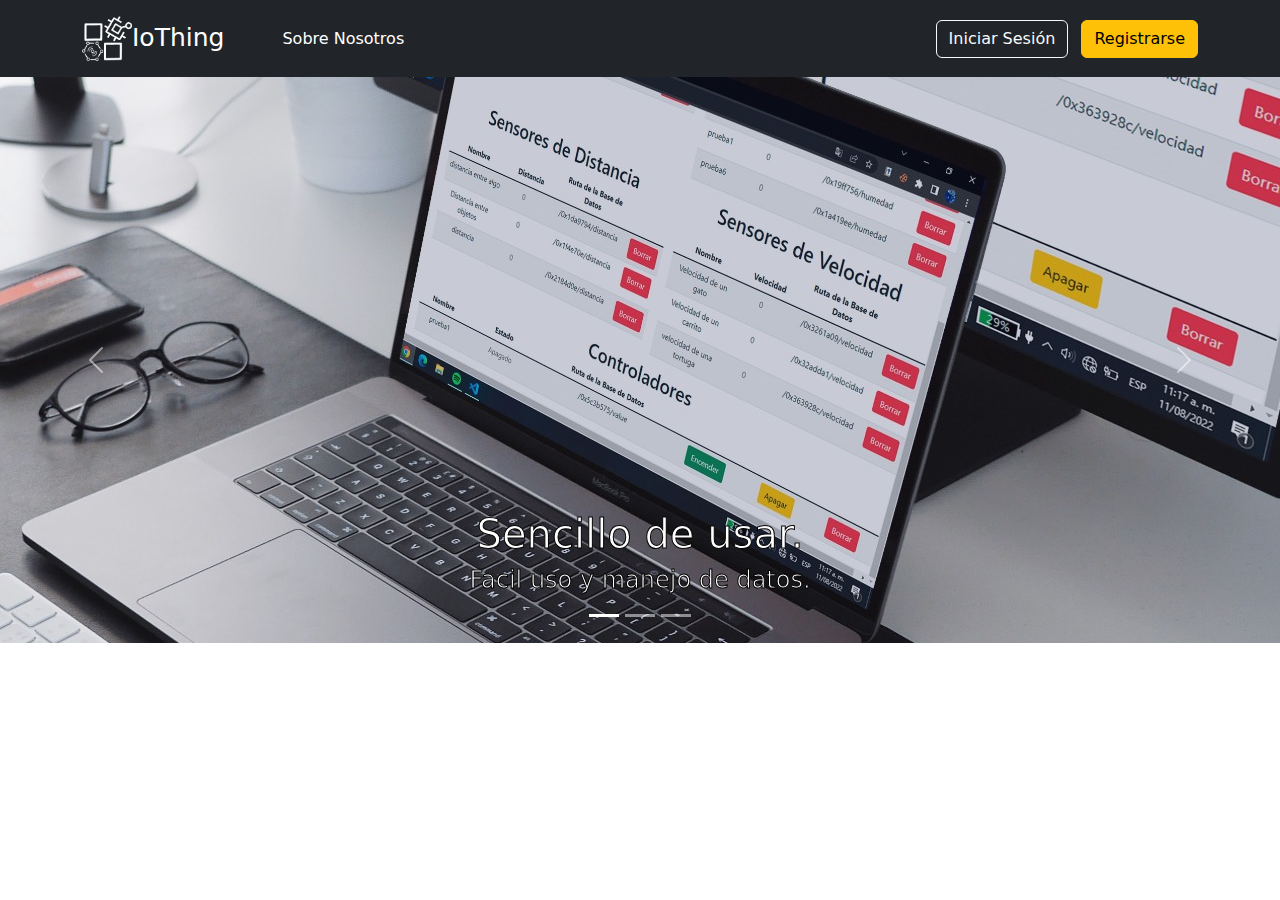
<file: mvc/views/public/index.html>
<!DOCTYPE html>
<html lang="en">

<head>
    <meta charset="UTF-8">
    <meta http-equiv="X-UA-Compatible" content="IE=edge">
    <meta name="viewport" content="width=device-width, initial-scale=1.0">
    <title>IoThing</title>
    <link href="https://cdn.jsdelivr.net/npm/bootstrap@5.1.3/dist/css/bootstrap.min.css" rel="stylesheet">
    <link rel="stylesheet" href="/static/css/style.css">
    <link rel="shortcut icon" href="/static/images/IoThing.ico" type="image/x-icon">
    <script src="https://cdn.jsdelivr.net/npm/bootstrap@5.1.3/dist/js/bootstrap.bundle.min.js"></script>
</head>

<body>
  <header class="p-3 bg-dark text-white">
    <div class="container">
        <div class="d-flex flex-wrap align-items-center justify-content-center justify-content-lg-start">
            <a id="title" class="nav-link text-white" href="/"><img src="/static/images/IoThing_white.png"
                    width="50px">IoThing</a>
            <ul class="nav col-12 col-lg-auto me-lg-auto mb-2 justify-content-center mb-md-0">
                <li><a href="#" class="nav-link px-2 text-white">Sobre Nosotros</a></li>
            </ul>

        <div class="text-end">
          <a href="/login" class="btn btn-outline-light me-2">Iniciar Sesión</a>
          <a href="/signup" class="btn btn-warning">Registrarse</a>
        </div>
      </div>
    </div>
  </header>
    <div id="demo" class="carousel slide" data-bs-ride="carousel">
        <!-- Indicators/dots -->
        <div class="carousel-indicators">
            <button type="button" data-bs-target="#demo" data-bs-slide-to="0" class="active"></button>
            <button type="button" data-bs-target="#demo" data-bs-slide-to="1"></button>
            <button type="button" data-bs-target="#demo" data-bs-slide-to="2"></button>
        </div>
        <!-- The slideshow/carousel -->
        <div class="carousel-inner">
            <div class="carousel-item active">
                <img src="/static/images/Devices.jpg" class="d-block" >
                <div class="carousel-caption">
                    <h1>Sencillo de usar.</h1>
                    <h4>Facil uso y manejo de datos.</h4>
                </div>
            </div>
            <div class="carousel-item">
                <img src="/static/images/Free_MacBook_Pro_4.jpg" class="d-block" >
                <div class="carousel-caption">
                    <h1>Widgets para lo que requieres.</h1>
                    <h4>Utiliza Widgets dependiendo a tu proyecto.</h4>
                </div>
            </div>
            <div class="carousel-item">
                <img src="/static/images/3mockup.png" class="d-block" >
                <div class="carousel-caption">
                    <h1>Maneja tu proyecto</h1>
                    <h4>Conecta tu codigo y tu pase de datos para el manejo de datos.</h4>
                </div>
            </div>
        </div>
        <!-- Left and right controls/icons -->
        <button class="carousel-control-prev" type="button" data-bs-target="#demo" data-bs-slide="prev">
            <span class="carousel-control-prev-icon"></span>
        </button>
        <button class="carousel-control-next" type="button" data-bs-target="#demo" data-bs-slide="next">
            <span class="carousel-control-next-icon"></span>
        </button>
    </div>

</body>

</html>
</file>
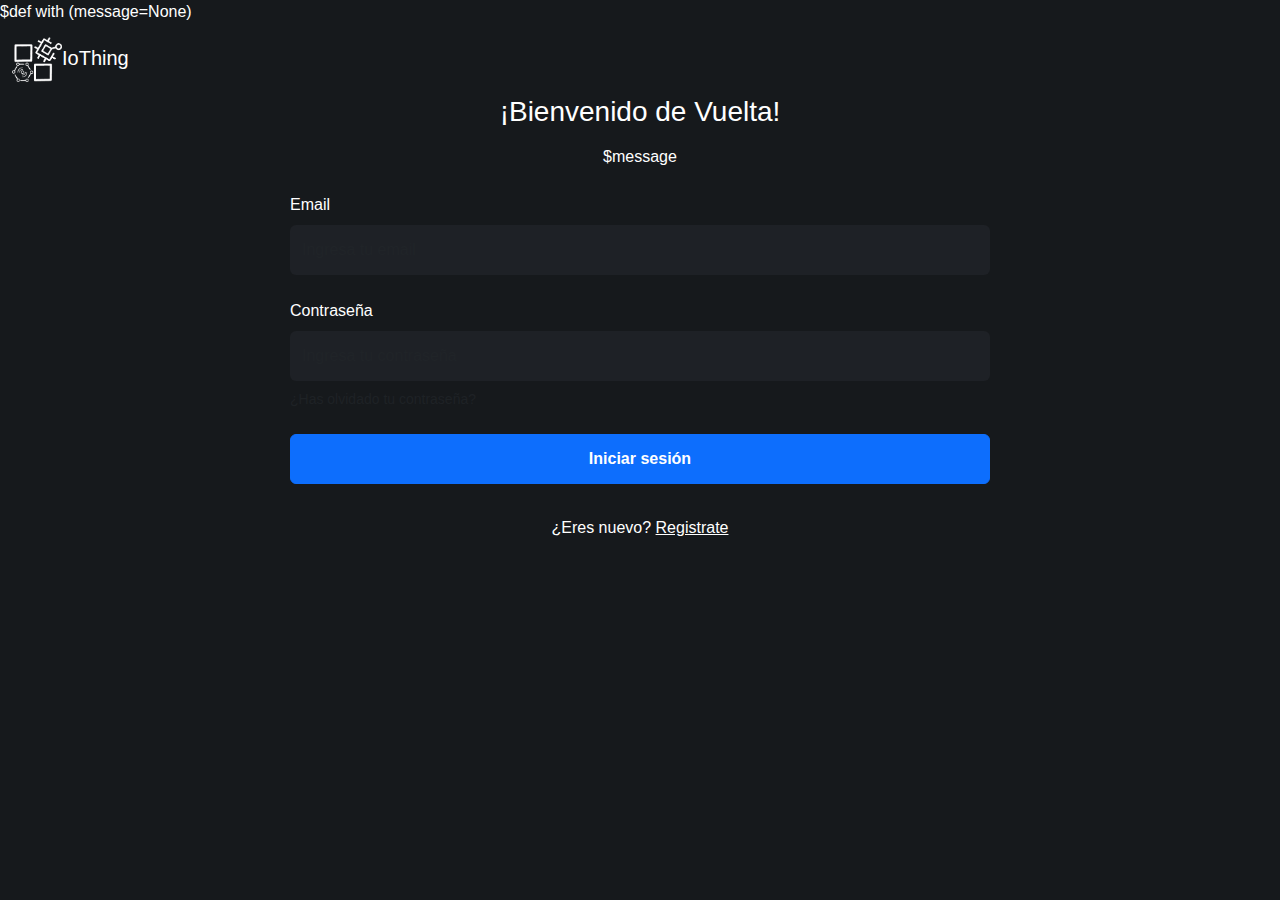
<file: mvc/views/public/login.html>
$def with (message=None)
<!DOCTYPE html>
<html lang="en">

<head>
  <meta charset="UTF-8">
  <meta http-equiv="X-UA-Compatible" content="IE=edge">
  <meta name="viewport" content="width=device-width, initial-scale=1.0">
  <link href="https://cdn.jsdelivr.net/npm/bootstrap@5.1.3/dist/css/bootstrap.min.css" rel="stylesheet">
  <link rel="stylesheet" href="/static/css/form_register.css">
  <link rel="shortcut icon" href="/static/images/IoThing.ico" type="image/x-icon">
  <title>IoThing - Login</title>
</head>

<body class="bg-dark">
  <header class="mb-auto">
    <nav class="navbar navbar-expand-sm navbar-dark bg-dark" aria-label="Third navbar example">
      <div class="container-fluid">
        <a class="navbar-brand" href="/"><img src="/static/images/IoThing_white.png" width="50px">IoThing</a>
        <button class="navbar-toggler" type="button" data-bs-toggle="collapse" data-bs-target="#navbarsExample03"
          aria-controls="navbarsExample03" aria-expanded="false" aria-label="Toggle navigation">
          <span class="navbar-toggler-icon"></span>
        </button>
      </div>
    </nav>
  </header>
  <div class="form-align">
    <form class="form-signin" method="POST">
      <div class="text-center mb-4">
        <h1 class="h3 mb-3 fw-normal">¡Bienvenido de Vuelta!</h1>
        <p>$message</p>
      </div>

      <div class="mb-4">
        <label for="exampleInputEmail1" class="form-label font-weight-bold">Email</label>
        <input type="email" name="email" id="email" class="form-control text-light bg-dark-x border-0"
          id="exampleInputEmail1" placeholder="Ingresa tu email" aria-describedby="emailHelp">
      </div>

      <div class="mb-4">
        <label for="exampleInputPassword1" class="form-label  font-weight-bold">Contraseña</label>
        <input type="password" name="password" id="password" class="form-control text-light bg-dark-x border-0 mb-2"
          placeholder="Ingresa tu contraseña" id="exampleInputPassword1">
        <a href="/recuperar" id="emailHelp" class="form-text text-muted text-decoration-none">¿Has olvidado tu
          contraseña?</a>
      </div>
      <button type="submit" class="btn btn-primary w-100">Iniciar sesión</button>
    </form>
    <div class="text-center px-lg-5 pt-lg-3 pb-lg-4 p-4 mt-auto w-100">
      <p class="d-inline-block mb-0">¿Eres nuevo? </p> <a href="/signup" class="text-light font-weight-bold text-decoration-none"><u>Registrate</u></a>
    </div>
  </div>
</body>
</html>
</file>
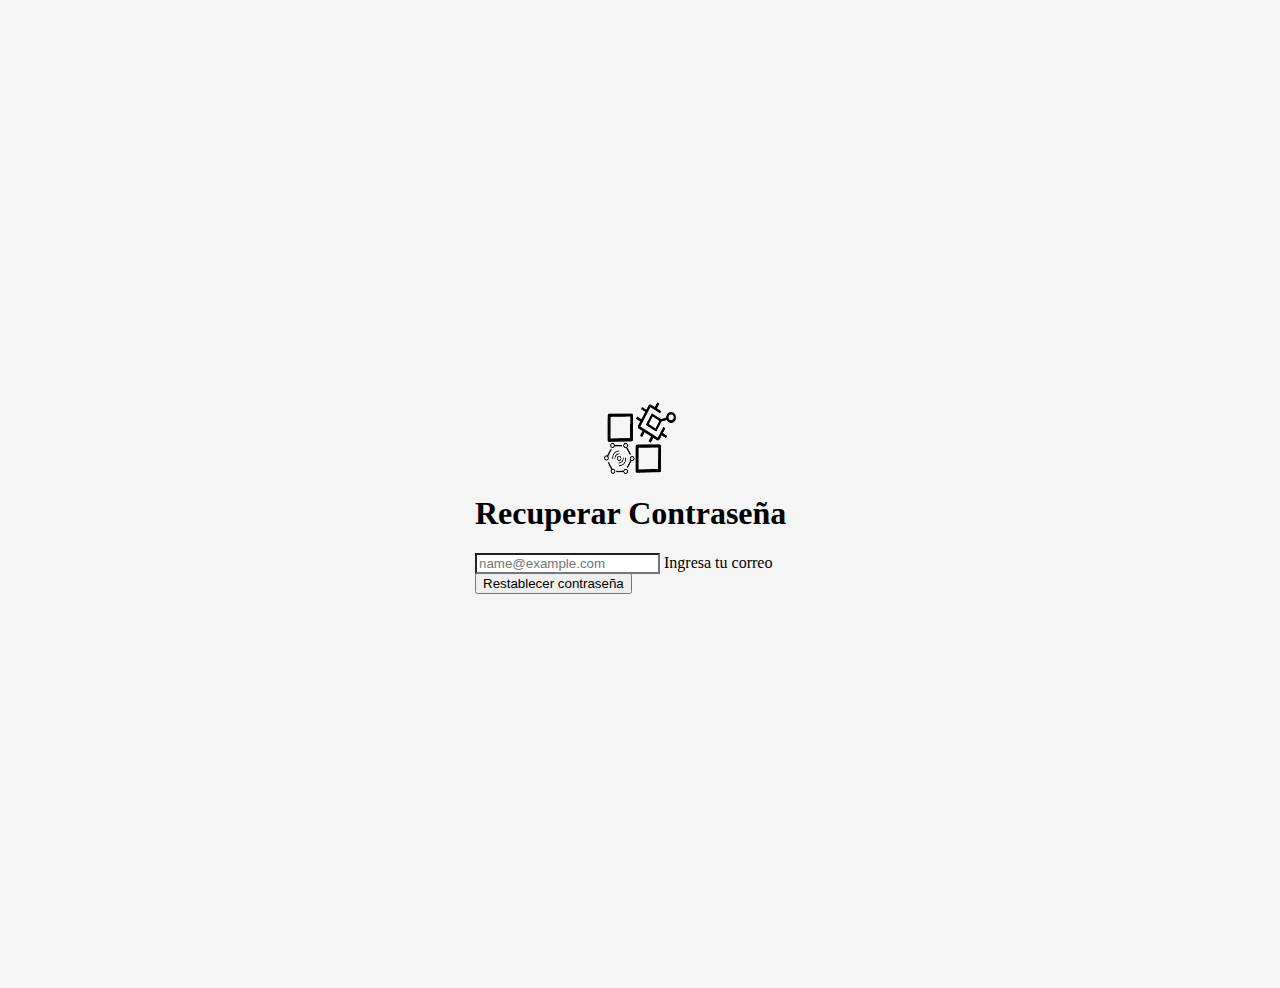
<file: mvc/views/public/recuperar.html>
<!DOCTYPE html>
<html lang="es">
<head>
    <meta charset="UTF-8">
    <meta http-equiv="X-UA-Compatible" content="IE=edge">
    <meta name="viewport" content="width=device-width, initial-scale=1.0">
    <title>Recuperar contraseña</title>
    <link href="https://cdn.jsdelivr.net/npm/bootstrap@5.1.3/dist/css/bootstrap.min.css" rel="stylesheet" integrity="sha384-1BmE4kWBq78iYhFldvKuhfTAU6auU8tT94WrHftjDbrCEXSU1oBoqyl2QvZ6jIW3" crossorigin="anonymous">
    <link rel="stylesheet" href="/static/css/recuperar_form.css">
    <link rel="shortcut icon" href="/static/images/IoThing.ico" type="image/x-icon">
</head>
<body>
    <main class="form-signin">
        <form method="POST">
          <img class="mb-4" src="/static/images/IoThing_black.png" alt="" width="72" height="72">
          <h1 class="h3 mb-3 fw-normal">Recuperar Contraseña</h1>
      
          <div class="form-floating">
            <input type="email" class="form-control" id="floatingInput" placeholder="name@example.com" name="email" >
            <label for="floatingInput">Ingresa tu correo</label>
          </div>
          
          <button class="w-100 btn btn-lg btn-primary" type="submit">Restablecer contraseña</button>
        </form>
    </main>
</body>
</html>
</file>
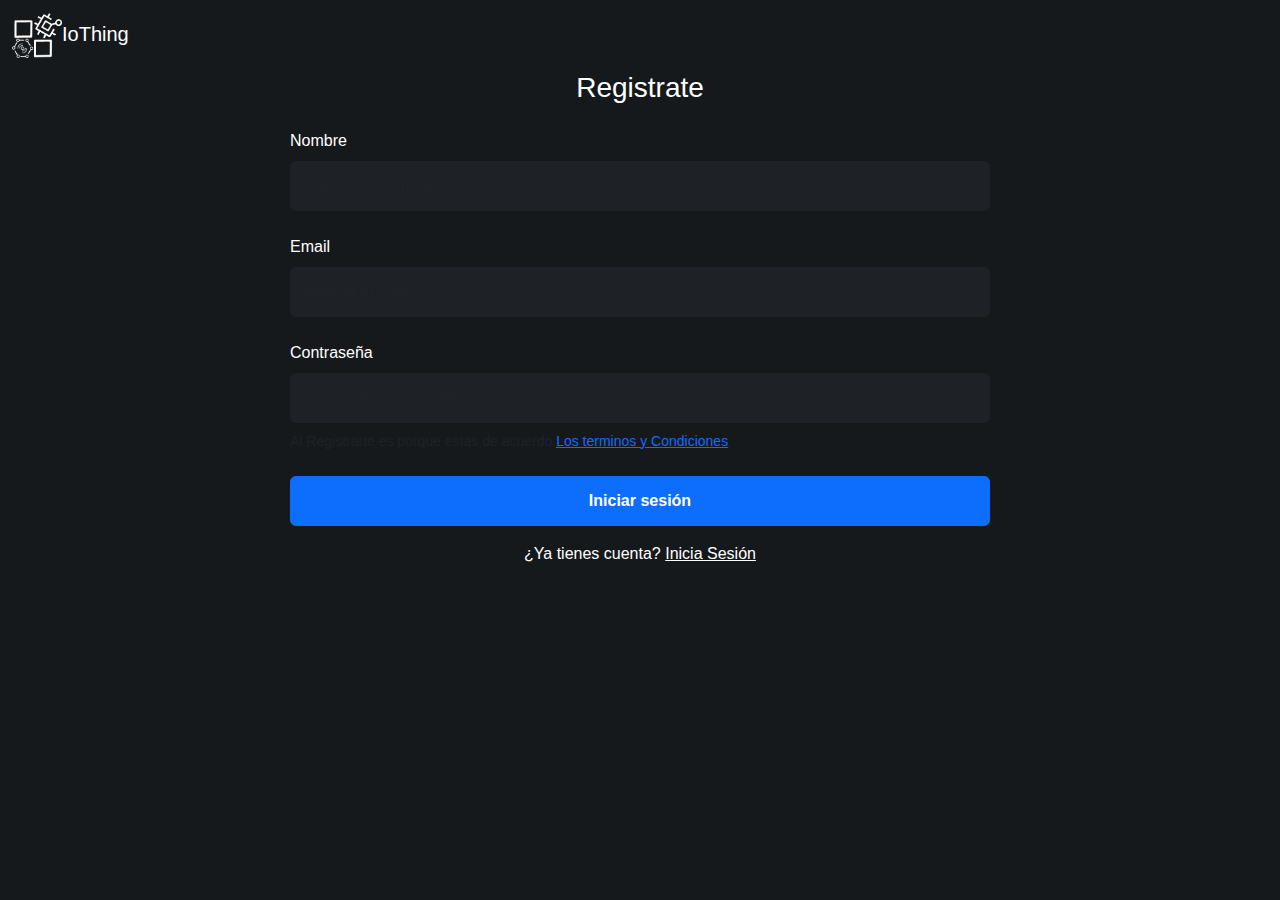
<file: mvc/views/public/signup.html>
<!DOCTYPE html>
<html lang="en">

<head>
  <meta charset="UTF-8">
  <meta http-equiv="X-UA-Compatible" content="IE=edge">
  <meta name="viewport" content="width=device-width, initial-scale=1.0">
  <link href="https://cdn.jsdelivr.net/npm/bootstrap@5.1.3/dist/css/bootstrap.min.css" rel="stylesheet">
  <link rel="stylesheet" href="/static/css/form_register.css">
  <link rel="shortcut icon" href="/static/images/IoThing.ico" type="image/x-icon">
  <title>IoThing - SignUp</title>
</head>

<body class="bg-dark">
  <header class="mb-auto">
    <nav class="navbar navbar-expand-sm navbar-dark bg-dark" aria-label="Third navbar example">
      <div class="container-fluid">
        <a class="navbar-brand" href="/"><img src="/static/images/IoThing_white.png" width="50px">IoThing</a>
        <button class="navbar-toggler" type="button" data-bs-toggle="collapse" data-bs-target="#navbarsExample03"
          aria-controls="navbarsExample03" aria-expanded="false" aria-label="Toggle navigation">
          <span class="navbar-toggler-icon"></span>
        </button>
      </div>
    </nav>
  </header>
  <div class="form-align">
    <form class="form-signin" method="POST">
      <div class="text-center mb-4">
        <h1 class="h3 mb-3 fw-normal">Registrate</h1>
      </div>

      <div class="mb-4">
        <label for="exampleInputName" class="form-label font-weight-bold">Nombre</label>
        <input type="text" name="name" id="name" class="form-control text-light bg-dark-x border-0"
          id="exampleInputEmail1" placeholder="Ingresa tu nombre" aria-describedby="nameHelp">
      </div>

      <div class="mb-4">
        <label for="exampleInputEmail1" class="form-label font-weight-bold">Email</label>
        <input type="email" name="email" id="email" class="form-control text-light bg-dark-x border-0"
          id="exampleInputEmail1" placeholder="Ingresa tu email" aria-describedby="emailHelp">
      </div>

      <div class="mb-4">
        <label for="exampleInputPassword1" class="form-label  font-weight-bold">Contraseña</label>
        <input type="password" name="password" id="password" class="form-control text-light bg-dark-x border-0 mb-2"
          placeholder="Ingresa tu contraseña" id="exampleInputPassword1">
        <p class="form-text text-muted text-decoration-none">Al Registrarte es porque estas de acuerdo <a href=""><u>Los terminos y Condiciones</u></a></p>
      </div>
      <button type="submit" class="btn btn-primary w-100">Iniciar sesión</button>
    </form>
    <div class="text-center px-lg-5 pt-lg-3 pb-lg-4 p-4 mt-auto w-100">
      <p class="d-inline-block mb-0">¿Ya tienes cuenta? </p> <a href="/login" class="text-light font-weight-bold text-decoration-none"><u>Inicia Sesión</u></a>
    </div>
  </div>
</body>
</html>
</file>
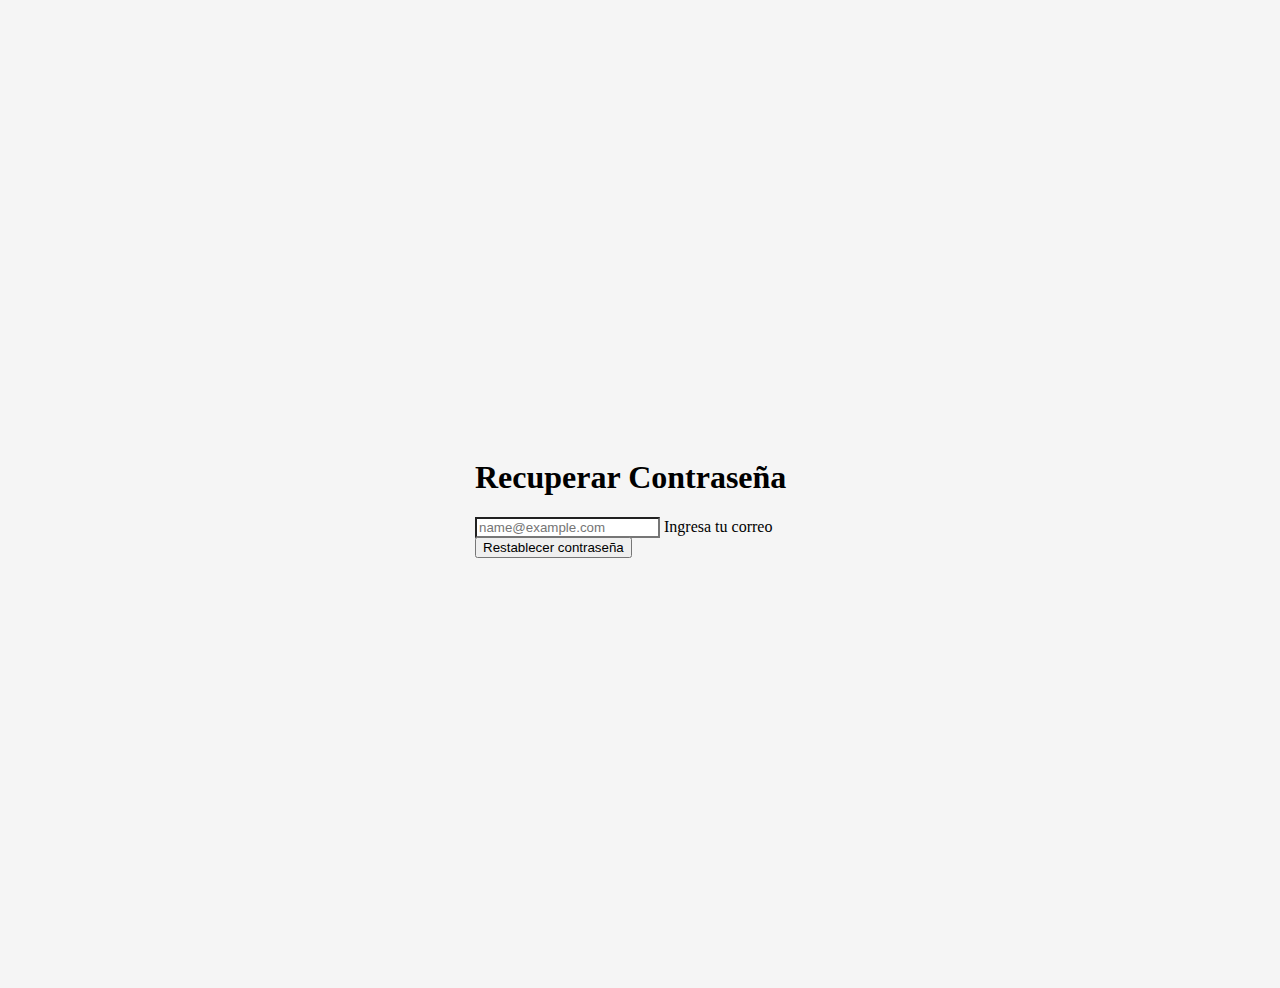
<file: mvc/views/user/recuperar.html>
<!DOCTYPE html>
<html lang="es">
<head>
    <meta charset="UTF-8">
    <meta http-equiv="X-UA-Compatible" content="IE=edge">
    <meta name="viewport" content="width=device-width, initial-scale=1.0">
    <title>Recuperar contraseña</title>
    <link href="https://cdn.jsdelivr.net/npm/bootstrap@5.1.3/dist/css/bootstrap.min.css" rel="stylesheet" integrity="sha384-1BmE4kWBq78iYhFldvKuhfTAU6auU8tT94WrHftjDbrCEXSU1oBoqyl2QvZ6jIW3" crossorigin="anonymous">
    <link rel="stylesheet" href="/static/css/recuperar_form.css">
    <link rel="shortcut icon" href="" type="image/x-icon">
</head>
<body>
    <main class="form-signin">
        <form method="POST">
          <!--img class="mb-4" src="" alt="" width="72" height="72"-->
          <h1 class="h3 mb-3 fw-normal">Recuperar Contraseña</h1>
      
          <div class="form-floating">
            <input type="email" class="form-control" id="floatingInput" placeholder="name@example.com" name="email" >
            <label for="floatingInput">Ingresa tu correo</label>
          </div>
          
          <button class="w-100 btn btn-lg btn-primary" type="submit">Restablecer contraseña</button>
        </form>
    </main>
</body>
</html>
</file>
<file: static/css/style.css>
html {
    font-family: 'Spartan', sans-serif;
    display: inline-block;
}

.link-white{
    color: #fff;
}

#title{
    font-size: 25px;
    padding-right: 50px;
}
 
img.d-block{
    height: 566px;
    width: 1366px;
}

div.carousel-caption h1, h4{
    -webkit-text-stroke: 1px black;
  color: #fff;
}
</file>
<file: static/css/form_register.css>
:root {
  --dark: #16191C;
  --dark-x: #1E2126; 
  --light: #fff;
}

body {
  font-family: 'Spartan', sans-serif;
  font-weight: 300;
  color: var(--light);
}

.text-light { color: var(--light) !important; }
.bg-dark { background-color: var(--dark) !important; }
.bg-dark-x { background-color: var(--dark-x); }

.btn {
  min-height: 3.125rem;
  font-weight: 600;
}

.form-control {
  min-height: 3.125rem;
  line-height: initial;
}
.form-control:focus {
  background-color: var(--dark-x);
  outline: none;
}

.form-align{
  max-width:700px;
  margin: 0 auto;
}

input:read-only {
  background-color: rgb(119, 119, 119) !important;
}
</file>
<file: static/css/recuperar_form.css>
html,
body {
  height: 100%;
}

body {
  display: flex;
  align-items: center;
  padding-top: 40px;
  padding-bottom: 40px;
  background-color: #f5f5f5;
}

.form-signin {
  width: 100%;
  max-width: 330px;
  padding: 15px;
  margin: auto;
}

.form-signin .form-floating:focus-within {
  z-index: 2;
}

.form-signin input[type="email"] {
  margin-bottom: -1px;
  border-bottom-right-radius: 0;
  border-bottom-left-radius: 0;
}

.form-signin input[type="password"] {
  margin-bottom: 10px;
  border-top-left-radius: 0;
  border-top-right-radius: 0;
}

img{
  display:block;
  margin:auto;
}
</file>
